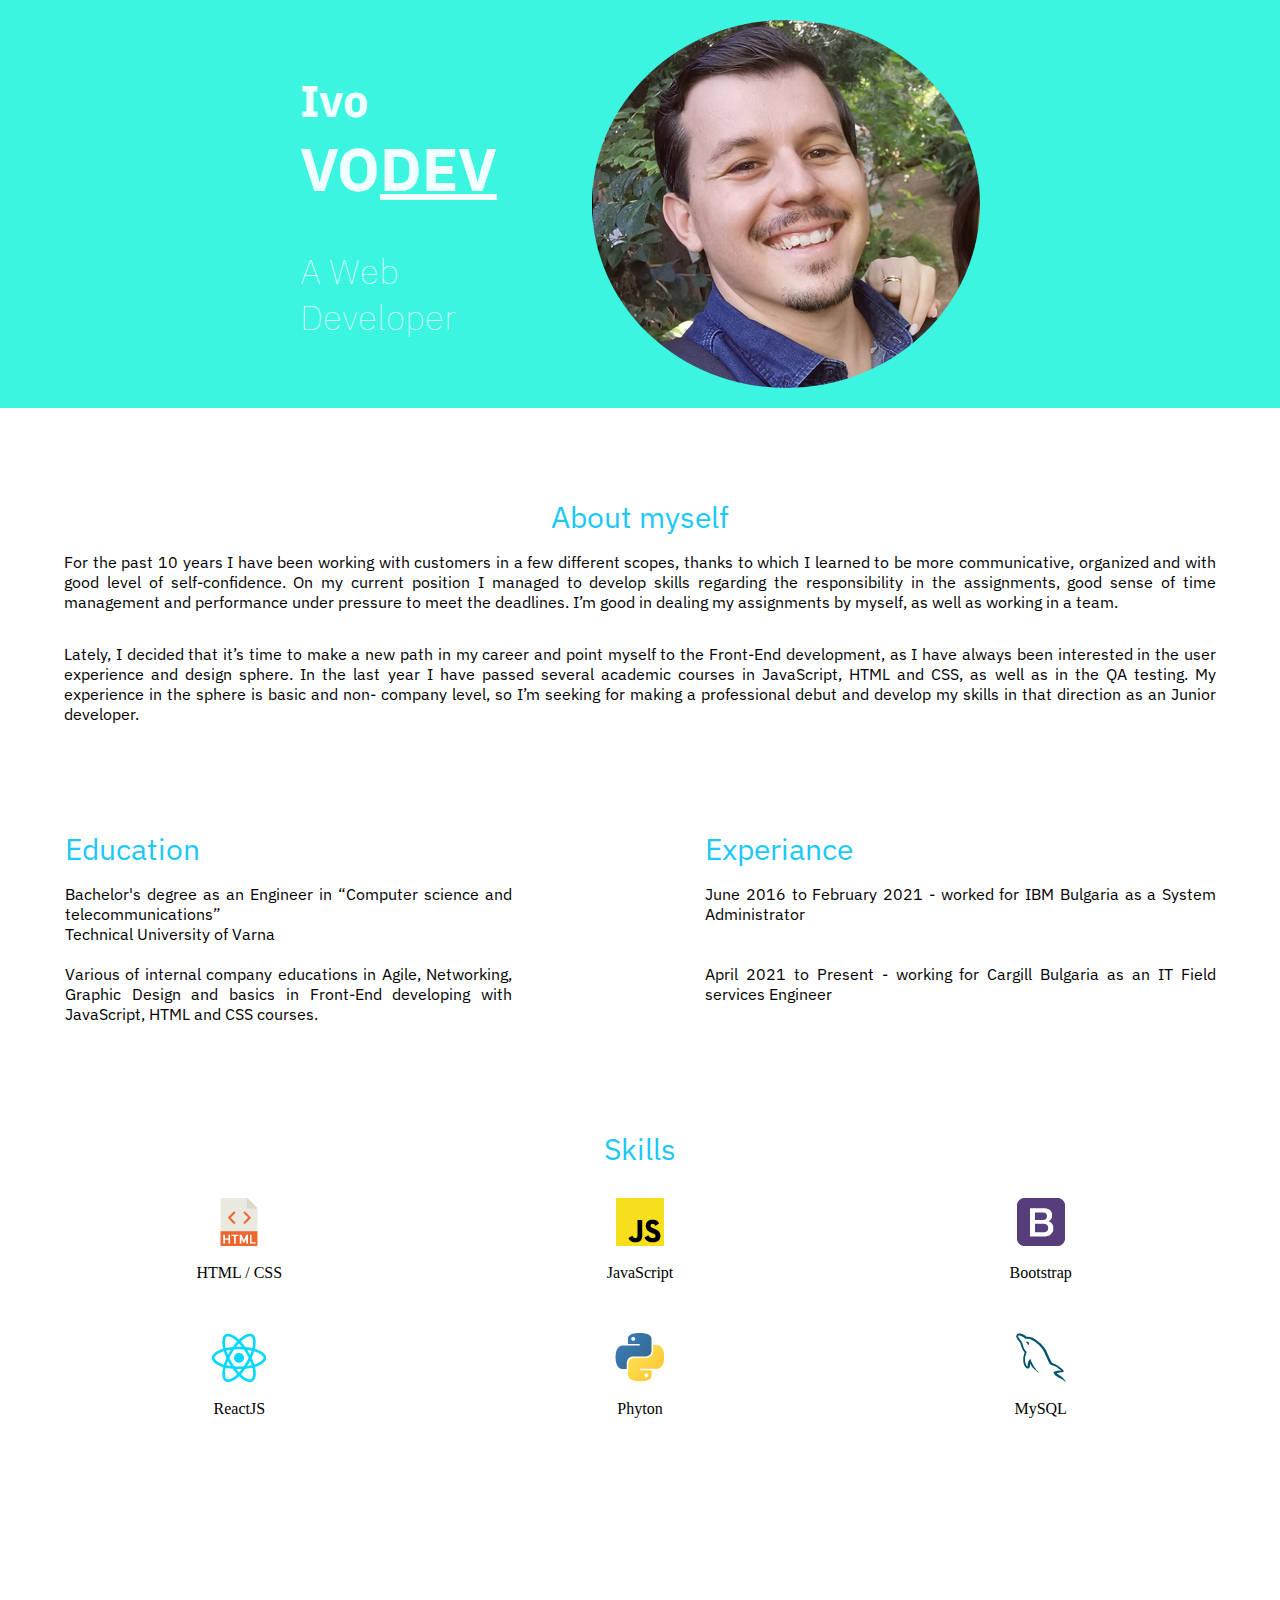
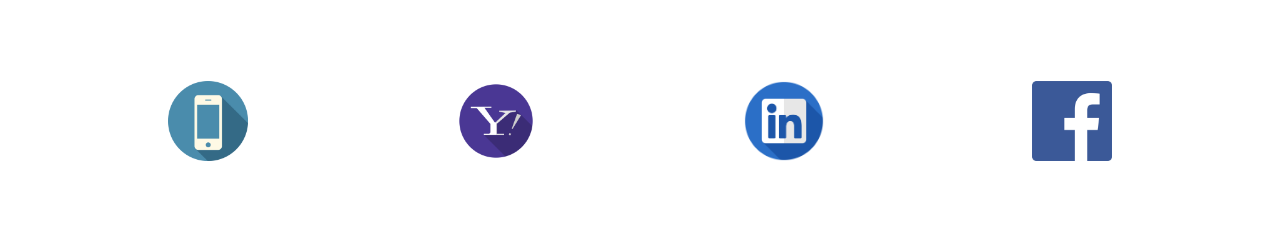
<file: index.html>
<!DOCTYPE html>
<html lang="en">
<head>
    <meta charset="UTF-8">
    <title>Ivo Vodev</title>
    <link rel="preconnect" href="https://fonts.googleapis.com">
    <link rel="preconnect" href="https://fonts.gstatic.com" crossorigin>
    <link href="https://fonts.googleapis.com/css2?family=IBM+Plex+Sans:ital,wght@0,100;0,200;0,300;0,400;0,500;0,600;0,700;1,100;1,200;1,300;1,400;1,500;1,600;1,700&display=swap" rel="stylesheet">

    <link rel="stylesheet" href="./Public/styles.css">
</head>
<body>
    <div class="container">
        <div class="header">
            <div class="name">
                <h2>Ivo</h1>
                <h1>VO<span class="dev">DEV</DEV></span></DEV></h2>
                <h3 class="position">A Web Developer</h3>
            </div>
            <img class="profile-picture" src="./Assets/Profile picture 2.png" alt="A profile picture of Ivo Vodev">
        </div>
        <div class="about">

            <h2 class="about-myself header-2"> About myself</h2>
            <p class="resume">For the past 10 years I have been working
                with customers in a few different scopes,
                thanks to which I learned to be more
                communicative, organized and with good
                level of self-confidence. On my current
                position I managed to develop skills
                regarding the responsibility in the
                assignments, good sense of time management
                and performance under pressure to meet the
                deadlines. I’m good in dealing my
                assignments by myself, as well as working in
                a team.</p>
                <p class="resume">Lately, I decided that it’s time to make a new path
                in my career and point myself to the Front-End
                development, as I have always been
                interested in the user experience and design
                sphere.
                In the last year I have passed several
                academic courses in JavaScript, HTML and
                CSS, as well as in the QA testing.
                My experience in the sphere is basic and non-
                company level, so I’m seeking for making a
                professional debut and develop my skills in
                that direction as an Junior developer.</p>
        </div>
        <div class="row-3">
            <div class="education row-3">
                <h2 class="row-3-header">Education</h2>
                <div class="resume">
                    <ul>
                        <li>Bachelor's degree as an Engineer in
                            “Computer science and telecommunications”
                            <br/>
                            Technical University of Varna</li></br>
                        <li>Various of internal company educations in
                            Agile, Networking, Graphic Design and
                            basics in Front-End developing with
                            JavaScript, HTML and CSS courses.</li>
                    </ul>
                </div>
            </div>
        </div>
        <div>
            <div class="experience row-3">
                <h2 class="row-3-header">Experiance</h2>
                <div class="resume">
                    <ul>
                        <li>June 2016 to February 2021 -
                            worked for IBM Bulgaria as a System
                            Administrator</li></br></br>
                        <li>April 2021 to Present -
                            working for Cargill Bulgaria as an
                            IT Field services Engineer</li>
                    </ul>
                </div>
            </div>

        </div>
        <div class="skills">
            <h2 class="header-skills">
                Skills
            </h2>
            <div class="container-2">
                <div class="app"><img src="./Assets/Icons/htmlslashcss.png"><br>HTML / CSS</div>
                <div class="app"><img src="./Assets/Icons/javascript.png"><br> JavaScript</div>
                <div class="app"><img src="./Assets/Icons/bootstrap.png"><br> Bootstrap</div>
                <div class="app"> <img src="./Assets/Icons/react.png"><br>ReactJS</div>
                <div class="app"><img src="./Assets/Icons/python.png"><br> Phyton</div>
                <div class="app"> <img src="./Assets/Icons/mysql.png"><br>MySQL</div>

            </div>
        </div>
        <div class="contacts">
            <div class="container-3">
                <a href="tel:+359897303229">
                    <img height="80" src="./Assets/Icons/phone.jpg" alt="Phone"/>
                </a>
                
                <a href="mailto: i_vodev@yahoo.com">
                    <img height="80" src="./Assets/Icons/Yahoo.png" alt="Mail"/>
                
                </a>
                
                <a href="https://www.linkedin.com/in/ivo-vodev/">
                    <img height="80" src="./Assets/Icons/linkedin.png" alt="LinkedIn"/>
                </a>
                    
                <a href="https://www.facebook.com/profile.php?id=100000086500345">
                    <img height="80" src="./Assets/Icons/facebook.png" alt="facebook"/>
                </a>
            </div>
        </div>
        <div class="footer"></div>
        </div>
</body>
</html>
</file>
<file: Public/styles.css>
body{
	margin: 0%;
}
.container{
    display: grid;
    grid-template-columns: 1fr 1fr;
    grid-template-rows: 1fr 0.5 0.5 0.5 0.5 0.5;

}


.profile-picture{
	border-radius: 50%;
	margin: 20px 300px 20px 50px;
}

.header{
    background: linear-gradient(-45deg, #3B57F5, #1BC8F7, #3BF5E1, #3BF5E1);
	background-size: 400% 400%;
	animation: gradient 15s ease infinite;
	grid-column: span 2;
	display: flex;
	justify-content: space-around;
	align-items: center;
}

@keyframes gradient {
	0% {
		background-position: 0% 50%;
	}
	50% {
		background-position: 100% 50%;
	}
	100% {
		background-position: 0% 50%;
	}
}

h1{
	margin-top: 0%;
}
h2{
	margin-bottom: 0%;
}
.dev{
	text-decoration:underline;
}
.name{
	color: azure;
	font-size: 30px;
	margin-left: 300px;
	padding: 0%;
	font-family: "IBM Plex Sans", sans-serif;
	font-weight: 400;
	font-style: normal;
}

.position{
	font-family: "IBM Plex Sans", sans-serif;
	font-weight: 100;
	font-style: normal;
}

.about-myself{
	font-family: "IBM Plex Sans", sans-serif;
	font-weight: 400;
	font-style: normal;
	font-size: 30px;
	color: #1BC8F7;
}

.resume{
	font-family: "IBM Plex Sans", sans-serif;
	font-weight: 400;
	font-style: normal;
	text-align: justify;
}
.about{
	grid-column: span 2;
	display: flex;
	flex-direction: column;
	align-items: center;
	padding: 4rem;
}

.row-3{
	display: flex;
	flex-direction: row;
	margin-right: 4rem;
}

.education.row-3{
	display: flex;
	flex-direction: column;	
}

.experience.row-3{
	display: flex;
	flex-direction: column;
	
}
.row-3-header{
	font-family: "IBM Plex Sans", sans-serif;
	font-weight: 400;
	font-style: normal;
	font-size: 30px;
	color: #1BC8F7;
	margin-left: 65px;
}
ul{
	list-style-type: none;
	margin-left: 25px;
}

.skills{
	grid-column: span 2;
	display: flex;
	flex-direction: column;
	padding: 4rem;
}

.header-skills{
	font-family: "IBM Plex Sans", sans-serif;
	font-weight: 400;
	font-style: normal;
	font-size: 30px;
	color: #1BC8F7;
	text-align: center;
	margin-bottom: 30px;
}

.container-2{
	display:grid;
	grid-template-columns: 1fr 1fr 1fr;
	grid-template-rows: 1fr 1fr 1fr;
	gap: 50px;
}

.app {
	display: flex;
	justify-content: center;
	flex-direction: column;
	align-items: center;

}

.contacts{
	grid-column: span 2;
	display: flex;
	flex-direction: column;
	padding: 4rem;
}
.header-contacts{
	font-family: "IBM Plex Sans", sans-serif;
	font-weight: 400;
	font-style: normal;
	font-size: 30px;
	color: #1BC8F7;
	text-align: center;
	margin-bottom: 30px;
}

.container-3{
	display:grid;
	grid-template-columns: repeat(4, 1fr);
}

a{
	display: flex;
	justify-content: center;
}

footer{
	background: linear-gradient(-45deg, #3B57F5, #1BC8F7, #3BF5E1, #3BF5E1);
	background-size: 400% 400%;
	animation: gradient 15s ease infinite;
	grid-column: span 2;
	display: flex;
	justify-content: space-around;
	align-items: center;
	padding-top: 30px;
	padding-bottom: 30px;
}
</file>
